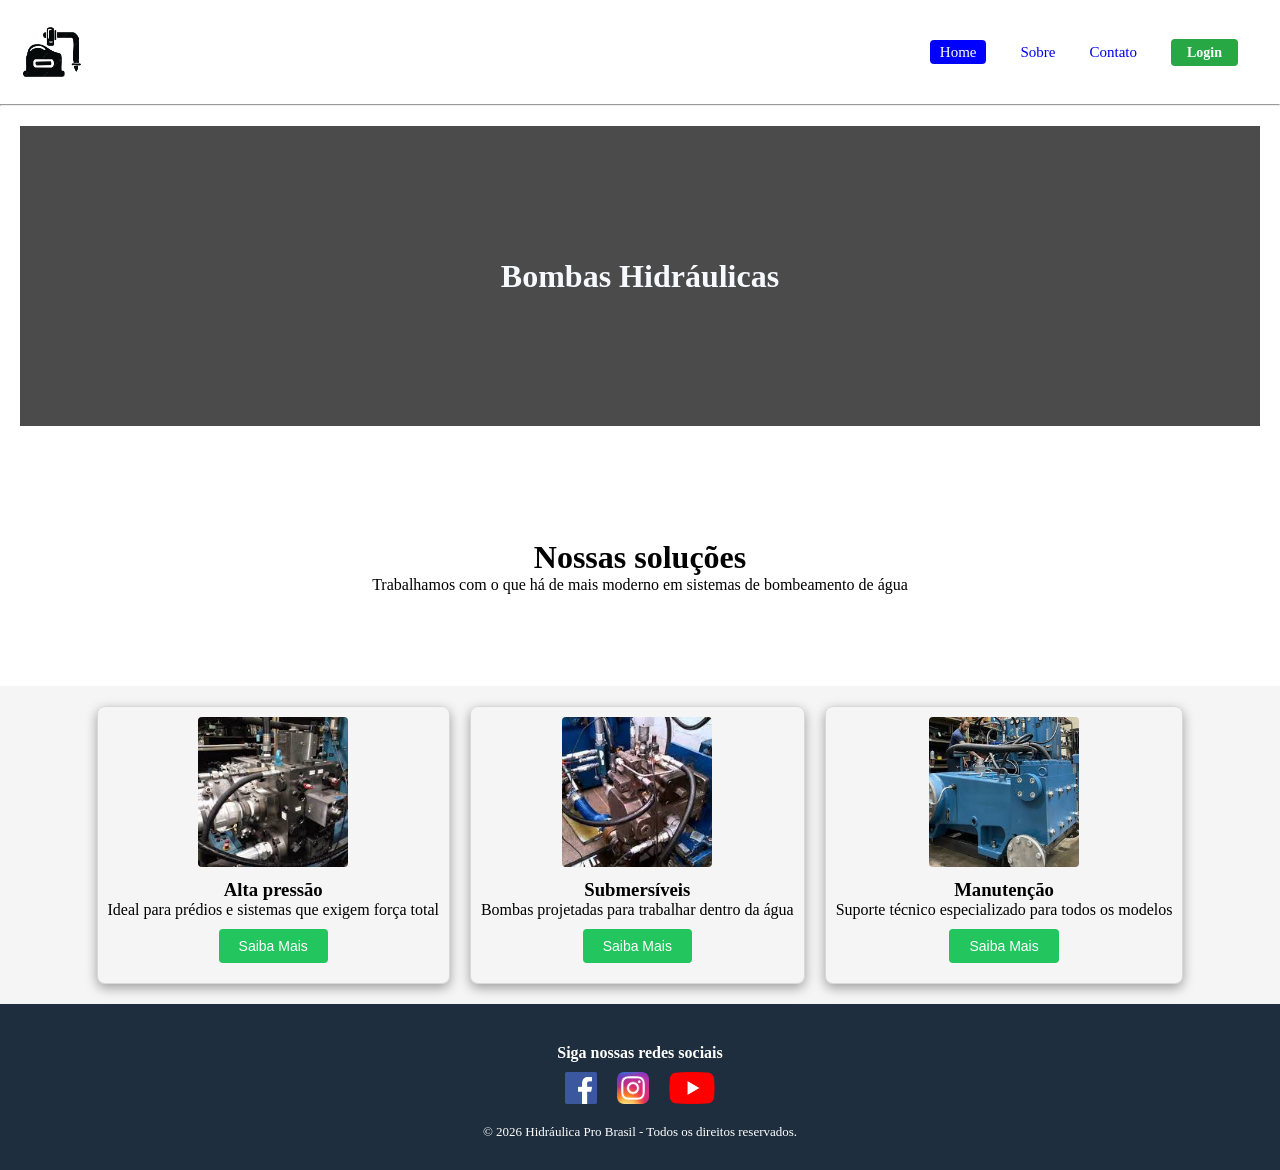
<file: index.html>
<!DOCTYPE html>
<html lang="en">
<head>
    <meta charset="UTF-8">
    <meta name="viewport" content="width=device-width, initial-scale=1.0">
    <title>Home - Hidráulica Pro Brasil</title>
    <link rel="stylesheet" href="style1.css">
</head>
<body>    
    <div class="container">           
    <header>
        <img src="imagens/Windows.png" alt="logo">
    <nav>
        <ul>
        <li><a href="index.html" class="active">Home</a></li>
        <li><a href="sobre.html">Sobre</a></li>
        <li><a href="contato.html">Contato</a></li>
        <li><a href="login.html" class="login">Login</a></li>
        </ul>
    </nav>
    </header>
    <hr>  
    <div id="title"><h1>Bombas Hidráulicas</h1></div>

    <div id="principal">
        <h1>Nossas soluções</h1>
        <p>Trabalhamos com o que há de mais moderno em sistemas de bombeamento de água</p>
    </div>

    <section>
        <div id="cards">
            <div class="bombas">
                <img src="imagens/1.jpg" alt="">
                <h3>Alta pressão</h3>
                <p>Ideal para prédios e sistemas que exigem força total</p>
                <button onclick="altaPressao()">Saiba Mais</button>
            </div>
            <div class="bombas">
                <img src="imagens/2.jpg" alt="">
                <h3>Submersíveis</h3>
                <p>Bombas projetadas para trabalhar dentro da água</p>
                <button onclick="submersivel()">Saiba Mais</button>
            </div>
            <div class="bombas">
                <img src="imagens/3.jpg" alt="">
                <h3>Manutenção</h3>
                <p>Suporte técnico especializado para todos os modelos</p>
                <button onclick="manutencao()">Saiba Mais</button>
            </div>            
        </div>
    </section>

    <footer>
        <div>
            <h4>Siga nossas redes sociais</h4>
            <div>
                <img src="imagens/Facebook_logo_(square).png" alt="">
                <img src="imagens/Instagram_icon.png" alt="">
                <img src="imagens/Youtube_logo.png" alt="">
            </div>
        </div>
        <p class="direitos">
            © 2026 Hidráulica Pro Brasil - Todos os direitos reservados.    
        </p>
    </footer>
</div>
    

<script src="script.js"></script>
</body>
</html>
</file>
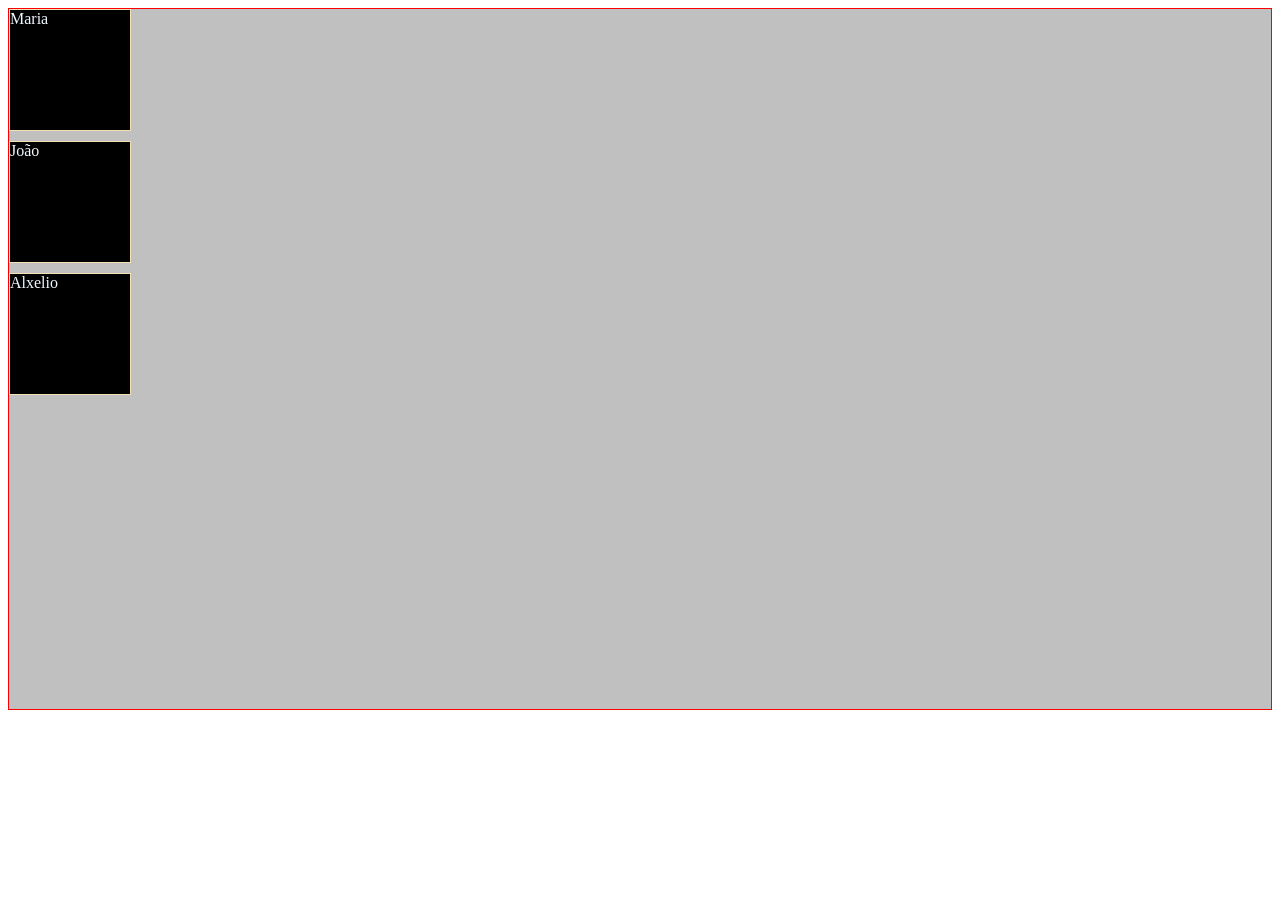
<file: Aula168.html>
<!DOCTYPE html>
<html lang="pt-br">
<head>
    <meta charset="UTF-8">
    <meta name="viewport" content="width=device-width, initial-scale=1.0">
    <title>Document</title>
    <link rel="stylesheet" href="estilo.css">
</head>
<body>

    <div class="pai">

    <div class="filho">Maria</div>
    <div class="filho">João</div>
    <div class="filho">Alxelio</div>
    

    </div>


</body>
</html>
</file>
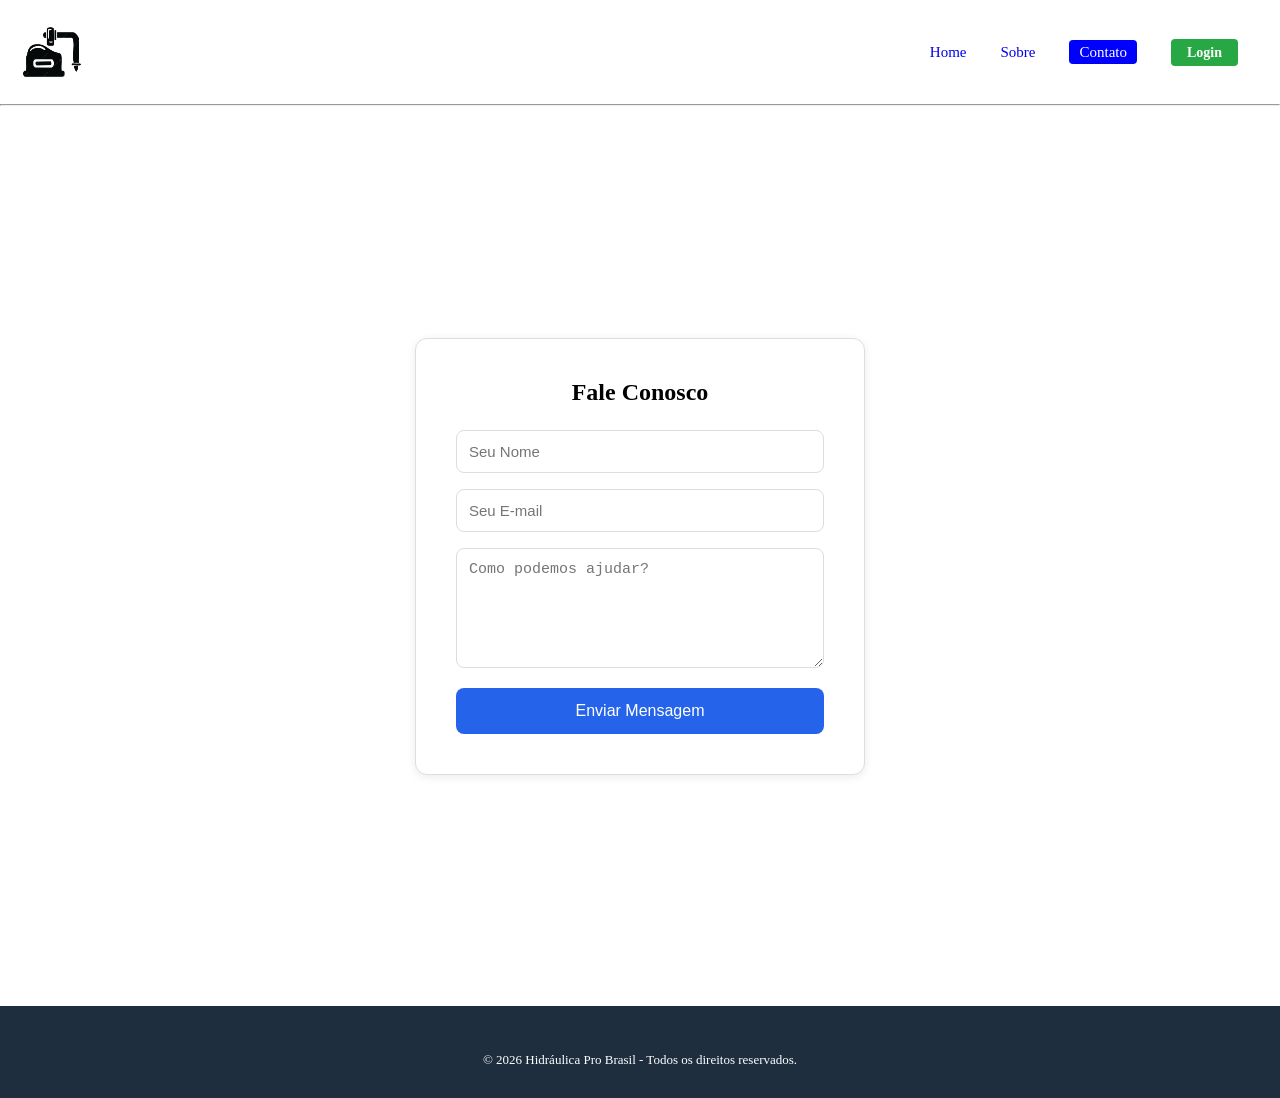
<file: contato.html>
<!DOCTYPE html>
<html lang="en">
<head>
    <meta charset="UTF-8">
    <meta name="viewport" content="width=device-width, initial-scale=1.0">
    <title>Contato - Hidráulica Pro Brasil</title>
    <link rel="stylesheet" href="style1.css">
</head>
<body>    
    <div class="container">          
    <header>
        <img src="imagens/Windows.png" alt="logo">
    <nav>
        <ul>
        <li><a href="index.html">Home</a></li>
        <li><a href="sobre.html">Sobre</a></li>
        <li><a href="contato.html" class="active">Contato</a></li>
        <li><a href="login.html" class="login">Login</a></li>
        </ul>
    </nav>
    </header>
    <hr>  
    <main>
        <main class="contato">
  <div class="cardContato">
    <h2>Fale Conosco</h2>
    <input type="text" placeholder="Seu Nome" required>
    <input type="email" placeholder="Seu E-mail" required>
    <textarea placeholder="Como podemos ajudar?" required></textarea>
    <button onclick="enviarMensagem()">Enviar Mensagem</button>
  </div>
</main>

    <footer>        
        <p class="direitos">
            © 2026 Hidráulica Pro Brasil - Todos os direitos reservados.    
        </p>
    </footer>
</div>
    

<script src="script.js"></script>
</body>
</html>
</file>
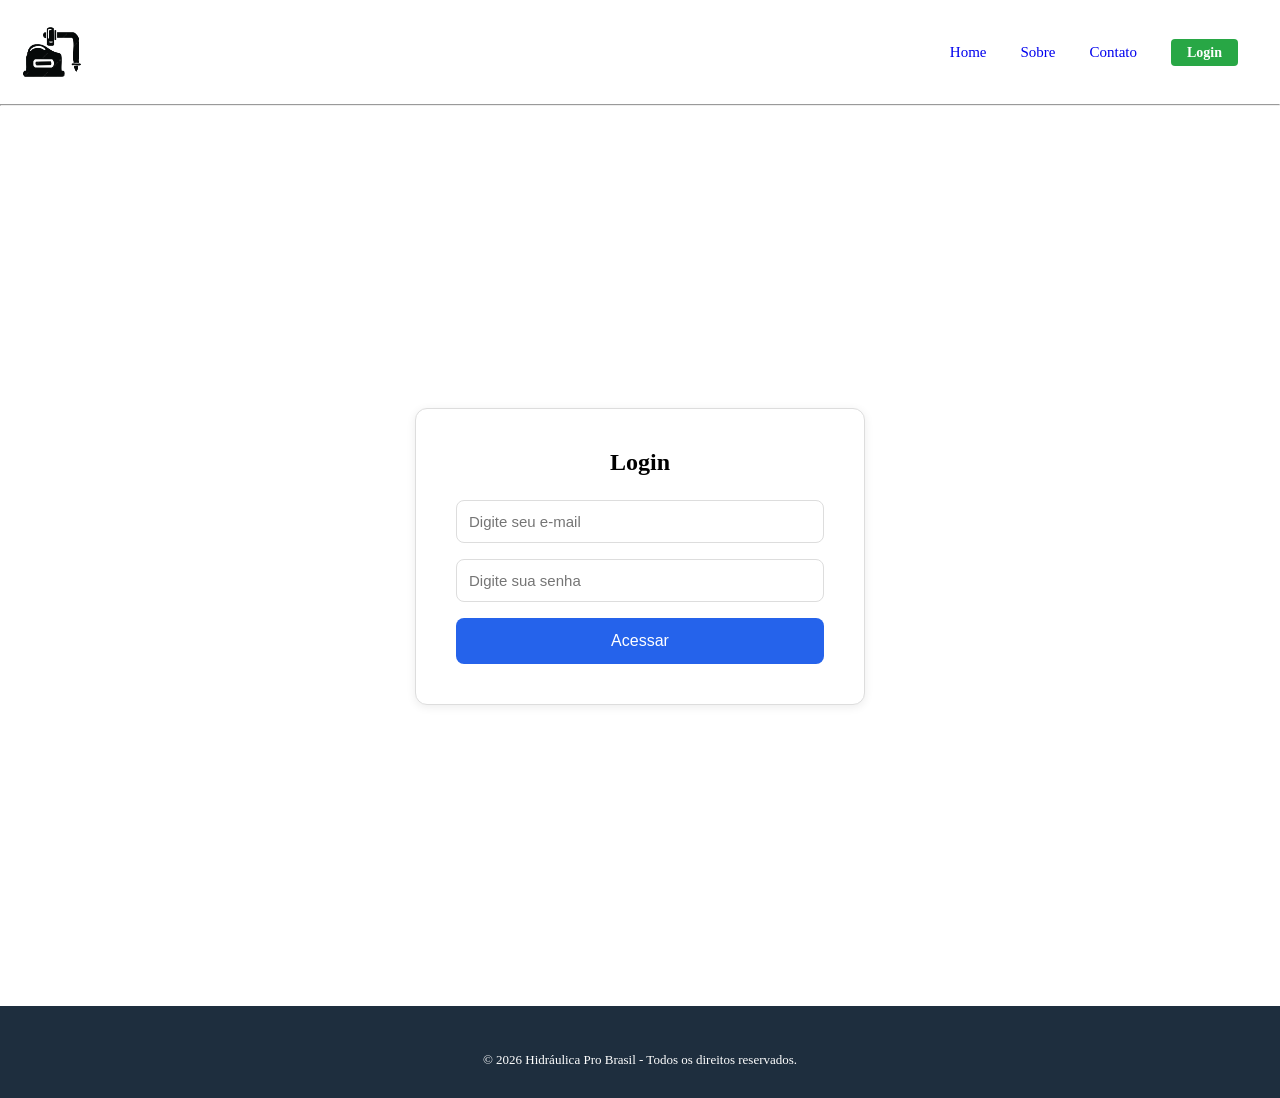
<file: login.html>
<!DOCTYPE html>
<html lang="en">
<head>
    <meta charset="UTF-8">
    <meta name="viewport" content="width=device-width, initial-scale=1.0">
    <title>Contato - Hidráulica Pro Brasil</title>
    <link rel="stylesheet" href="style1.css">
</head>
<body>    
    <div class="container">          
    <header>
        <img src="imagens/Windows.png" alt="logo">
    <nav>
        <ul>
        <li><a href="index.html">Home</a></li>
        <li><a href="sobre.html">Sobre</a></li>
        <li><a href="contato.html">Contato</a></li>
        <li><a href="login.html" class="login" class="active">Login</a></li>
        </ul>
    </nav>
    </header>
    <hr>  
    <main class="contato">
    <div class="cardContato">
    <h2>Login</h2>
    <input type="email" id="campoEmail" placeholder="Digite seu e-mail" required>
    <input type="password" id="campoSenha" placeholder="Digite sua senha" required>
    <button onclick="fazerLogin()">Acessar</button>
  </div>
</main>

    <footer>        
        <p class="direitos">
            © 2026 Hidráulica Pro Brasil - Todos os direitos reservados.    
        </p>
    </footer>
</div>
    

<script src="script.js"></script>
</body>
</html>
</file>
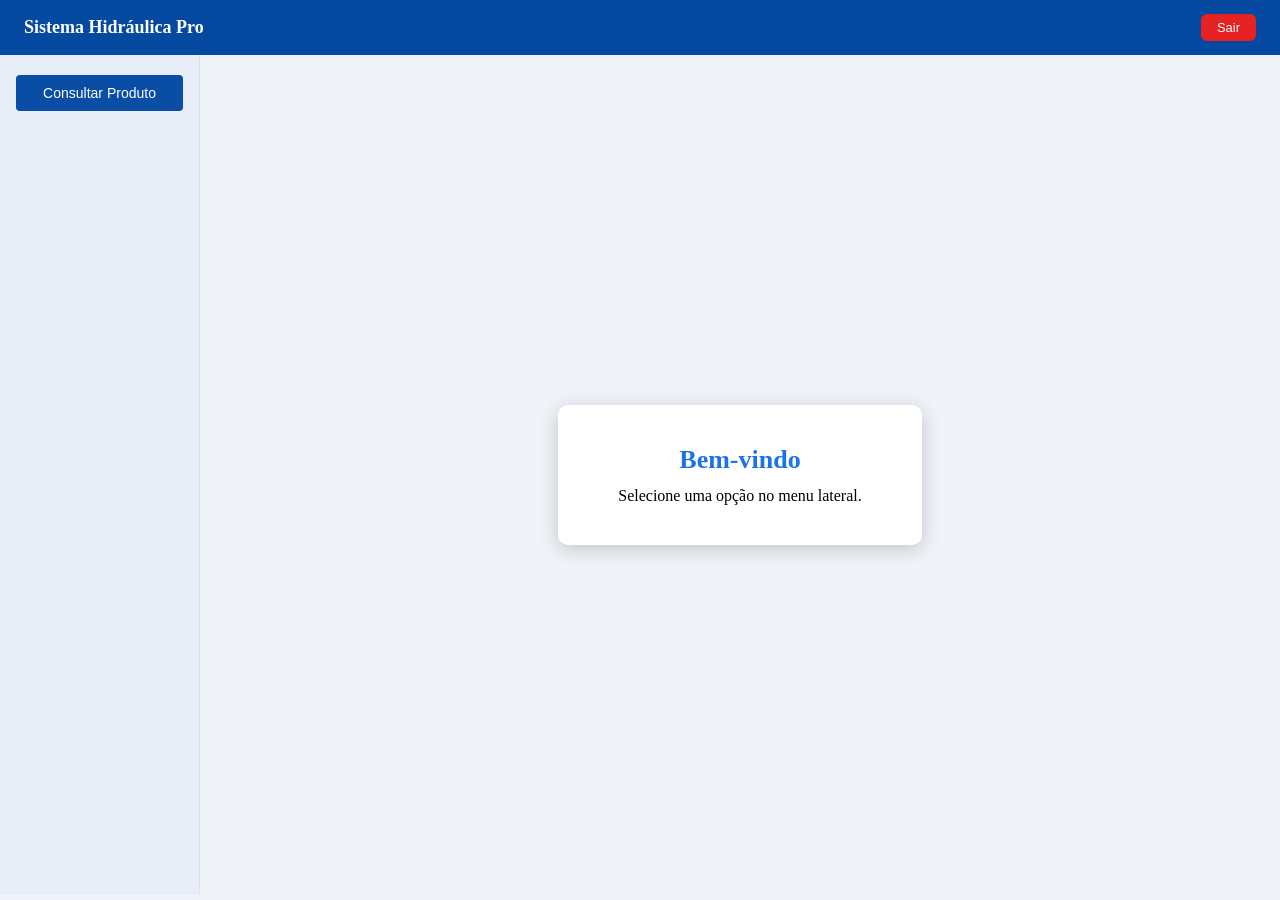
<file: sistemainterno.html>
<!DOCTYPE html>
<html lang="en">
<head>
    <meta charset="UTF-8">
    <meta name="viewport" content="width=device-width, initial-scale=1.0">
    <title>Sistema Interno - Hidráulica Pro Brasil</title>
    <link rel="stylesheet" href="style1.css">
</head>
<body class="sistemaInterno">
    <div class="topo">
    <span class="titulo">Sistema Hidráulica Pro</span>
    <button class="btnSair" onclick="sair()">Sair</button>
    </div>

  <div class="corpo">

    <div class="menu">
      <button class="menuLateral">Consultar Produto</button>
    </div>



    <div class="conteudo">
      <div class="boasVindas">
        <h2>Bem-vindo</h2>
        <p>Selecione uma opção no menu lateral.</p>
      </div>
    </div>

  </div>
    

<script src="script.js"></script>
</body>
</html>
</file>
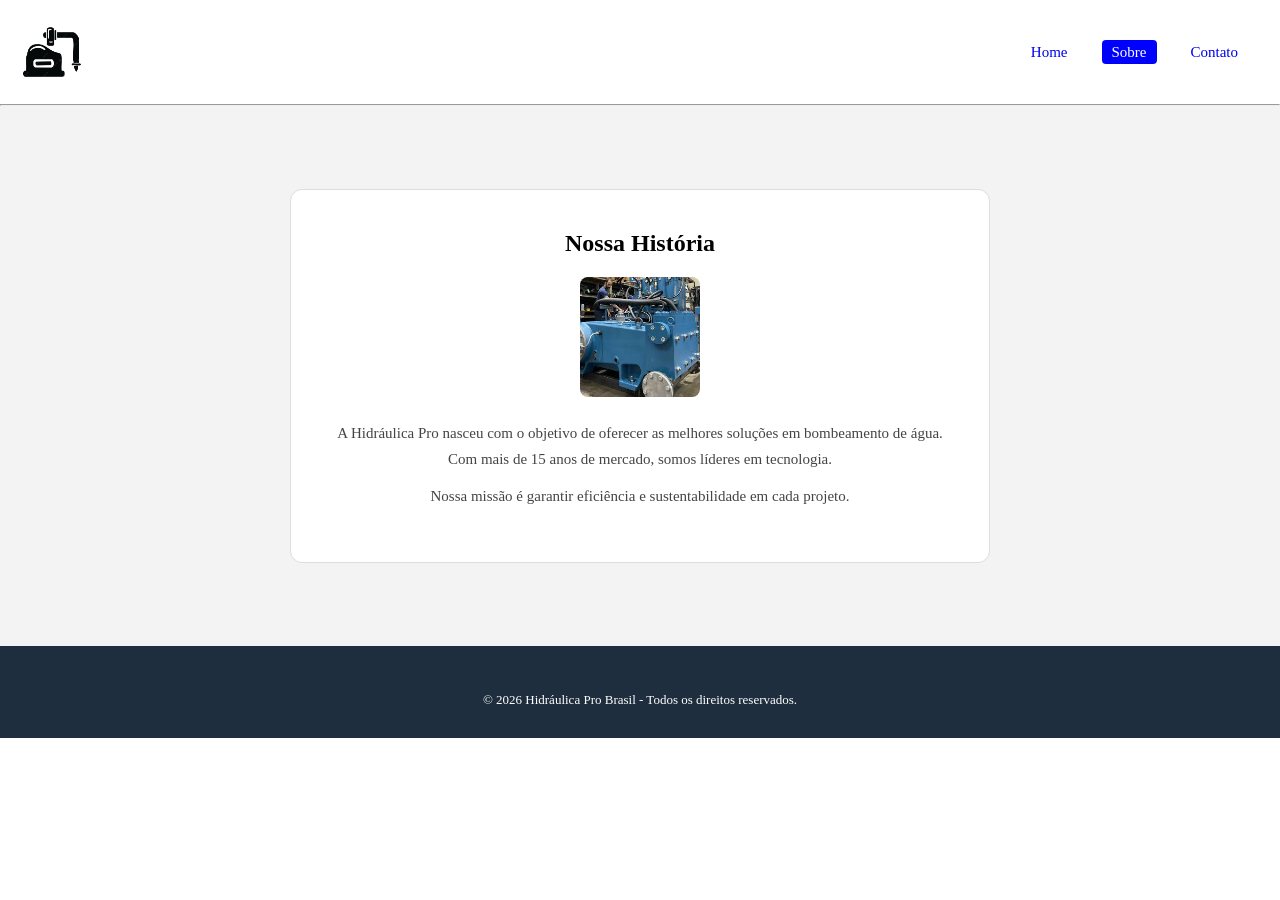
<file: sobre.html>
<!DOCTYPE html>
<html lang="en">
<head>
    <meta charset="UTF-8">
    <meta name="viewport" content="width=device-width, initial-scale=1.0">
    <title>Sobre - Hidráulica Pro Brasil</title>
    <link rel="stylesheet" href="style1.css">
</head>
<body>    
    <div class="container">   
    <header>
        <img src="imagens/Windows.png" alt="logo">
    <nav>
        <ul>
        <li><a href="index.html">Home</a></li>
        <li><a href="sobre.html" class="active">Sobre</a></li>
        <li><a href="contato.html">Contato</a></li>
        </ul>
    </nav>
    </header>
    <hr>  
    <main class="nossaHistoria">
  <div class="cardHistoria">
    <h2>Nossa História</h2>
    <img src="imagens/3.jpg" alt="Fábrica">
    <p>A Hidráulica Pro nasceu com o objetivo de oferecer as melhores soluções em bombeamento de água. Com mais de 15 anos de mercado, somos líderes em tecnologia.</p>
    <p>Nossa missão é garantir eficiência e sustentabilidade em cada projeto.</p>
  </div>
</main>

    <footer>        
        <p class="direitos">
            © 2026 Hidráulica Pro Brasil - Todos os direitos reservados.    
        </p>
    </footer>
</div>
    

<script src="script.js"></script>
</body>
</html>
</file>
<file: style1.css>
*{
    margin: 0;
    padding: 0;
    box-sizing: border-box;
}
body{
    width: 100%;
    height: 100vh;
    overflow-x: hidden; 
    overflow-y: auto;    
}
.container{
    display: flex;
    flex-flow: column wrap;
    overflow-x: hidden;

}
header{
    display: flex;
    justify-content: space-between;
    align-items: center;
    padding: 2px;
    margin: 10px;       
}
nav {
  padding-right: 30px; 
}
nav a{
    text-decoration: none;
    margin-left: 10px;   
}
nav ul { 
    list-style: none; 
    display: flex; 
    gap: 24px; 
}
nav ul a { 
    text-decoration: none; 
    font-size: 15px; 
}
nav ul a:hover { 
    cursor: pointer;
    background-color: blue;
    color: white;
    padding: 4px 10px;
    border-radius: 4px;
}
nav a.active {
  background-color: blue;
  color: white;
  padding: 4px 10px;
  border-radius: 4px;
}
header img{
    width: 80px;
    height: 80px;
    display: flex;   
    justify-content: space-between;
    align-items: center;
}
section{
    display: grid;
}
#title{    
    height: 300px;
    background-color:#0b0b0bbc;
    color: #f8f8ff;
    display: flex;
    text-align: center;
    justify-content: center;
    align-items: center;   
    margin: 20px;
}
#principal{
    height: 200px;
    display: flex;
    text-align: center;
    justify-content: center;
    align-items: center;
    flex-direction: column;
    margin: 20px;
}
.bombas{
    display: flex;
    flex-direction: column;
    align-items: center;
    text-align: center;
    border: 1px solid #0000001d;
    border-radius: 8px;
    padding: 10px;
    box-shadow: 0 4px 12px #0000005b;
}
.bombas img {
  width: 150px; 
  height: 150px;
  object-fit: cover;
  border-radius: 4px;
  margin-bottom: 12px;  
}
.bombas button {
  background: #22c55e;
  color: #fff;
  border: none;
  padding: 9px 20px;
  border-radius: 4px;
  font-size: 14px;
  cursor: pointer;
  margin: 10px;
} 
.bombas button:hover {
    background: #16a34a;
}
#cards{
    background-color: #aaaaaa1f;
    width: 100%;
    display: flex;
    flex-flow: row wrap;
    align-items: center;
    justify-content: center;
    padding: 20px;
    gap: 20px;
}
footer {
  background: #1e2e3e;;
  color: #ccc;
  text-align: center;
  padding: 30px 20px;
} 
footer h4 {
  font-size: 16px;
  margin: 10px;
  color: #fff;
} 
footer img {
  height: 32px;
  margin: 0 8px;
} 
footer p {
  margin-top: 16px;
  font-size: 13px;
  color: #aaa;
}
footer .direitos {
  color: white;
  width: 100%;
  height: 25%;
  display: flex;
  align-items: center;
  justify-content: center;  
}
.nossaHistoria {
  background-color: #0000000c;
  display: flex;
  justify-content: center;
  align-items: center;
  min-height: 60vh;
  padding: 40px 20px;
}
.cardHistoria {
  background: #fff;
  border: 1px solid #ddd;
  border-radius: 12px;
  padding: 40px;
  max-width: 700px;
  text-align: center;
  box-shadow: 2px #00000014;
}
.cardHistoria h2 {
  font-size: 24px;
  margin-bottom: 20px;
}
.cardHistoria img {
  width: 120px;
  height: 120px;
  object-fit: cover;
  border-radius: 8px;
  margin-bottom: 20px;
}
.cardHistoria p {
  font-size: 15px;
  color: #444;
  line-height: 1.7;
  margin-bottom: 12px;
}
.contato {
  display: flex;
  justify-content: center;
  align-items: center;
  min-height: 100vh;
  padding: 40px 20px;
}
.cardContato {
  background: #fff;
  border: 1px solid #ddd;
  border-radius: 12px;
  padding: 40px;
  width: 100%;
  max-width: 450px;
  box-shadow: 0 2px 10px #00000014;
}

.cardContato h2 {
  text-align: center;
  font-size: 24px;
  margin-bottom: 24px;
}

.cardContato input,
.cardContato textarea {
  width: 100%;
  padding: 12px;
  margin-bottom: 16px;
  border: 1px solid #ddd;
  border-radius: 8px;
  font-size: 15px;
  outline: none;
}
.cardContato textarea {
  height: 120px;
  resize: vertical;
}
.cardContato button {
  width: 100%;
  padding: 14px;
  background: #2563eb;
  color: #fff;
  border: none;
  border-radius: 8px;
  font-size: 16px;
  cursor: pointer;
}
.login {
  background: #28a745;
  color: white;
  border-radius: 4px;
  text-decoration: none;
  padding: 6px 16px;
  font-size: 14px;
  font-weight: bold;
}
.login:hover {
  background: #218838;
  text-decoration: none;
}
.sistemaInterno{
  background: #f0f4f8;
  min-height: 100vh;
}
.topo {
  background: #0549a1;
  color: white;
  display: flex;
  justify-content: space-between;
  align-items: center;  
  padding: 14px 24px;
}
.titulo {
  font-size: 18px;
  font-weight: bold;
}
.btnSair {
  background: #e62222;
  color: white;
  border: none;
  padding: 6px 16px;
  border-radius: 6px;
  font-size: 13px;
  cursor: pointer;
}
.corpo {
  display: flex;
  height: calc(100vh - 60px); 
}
.menu {
  width: 200px;
  background: #e8eef8;
  border-right: 1px solid #dae0ee;
  padding: 20px 16px;
  height: 100%;
}

.menuLateral {
  width: 100%;
  background: #0a4da5;
  color: white;
  border: none;
  padding: 10px 14px;
  border-radius: 4px;
  font-size: 14px;
  cursor: pointer;
  text-align: center;
}
.conteudo {
  flex:1;
  display: flex;
  justify-content: center;
  align-items: center;
  height: 100%;
}
.boasVindas {
  background: white;
  border-radius: 10px;
  padding: 40px 60px;
  text-align: center;
  box-shadow: 0 4px 20px rgba(0, 0, 0, 0.2);
}
.boasVindas h2 {
  color: #1a73e8;
  font-size: 26px;
  margin-bottom: 12px;
}
</file>
<file: estilo.css>
.pai{
    background-color: silver;
    border: 1px solid red;
    height: 700px;
    width: auto;
    display: flex;
    flex-flow: column wrap;
    gap: 10px;
}

.filho{

background-color: black;
color: aliceblue;
border: 1px solid wheat;
width: 120px;
height: 120px;

}
</file>
